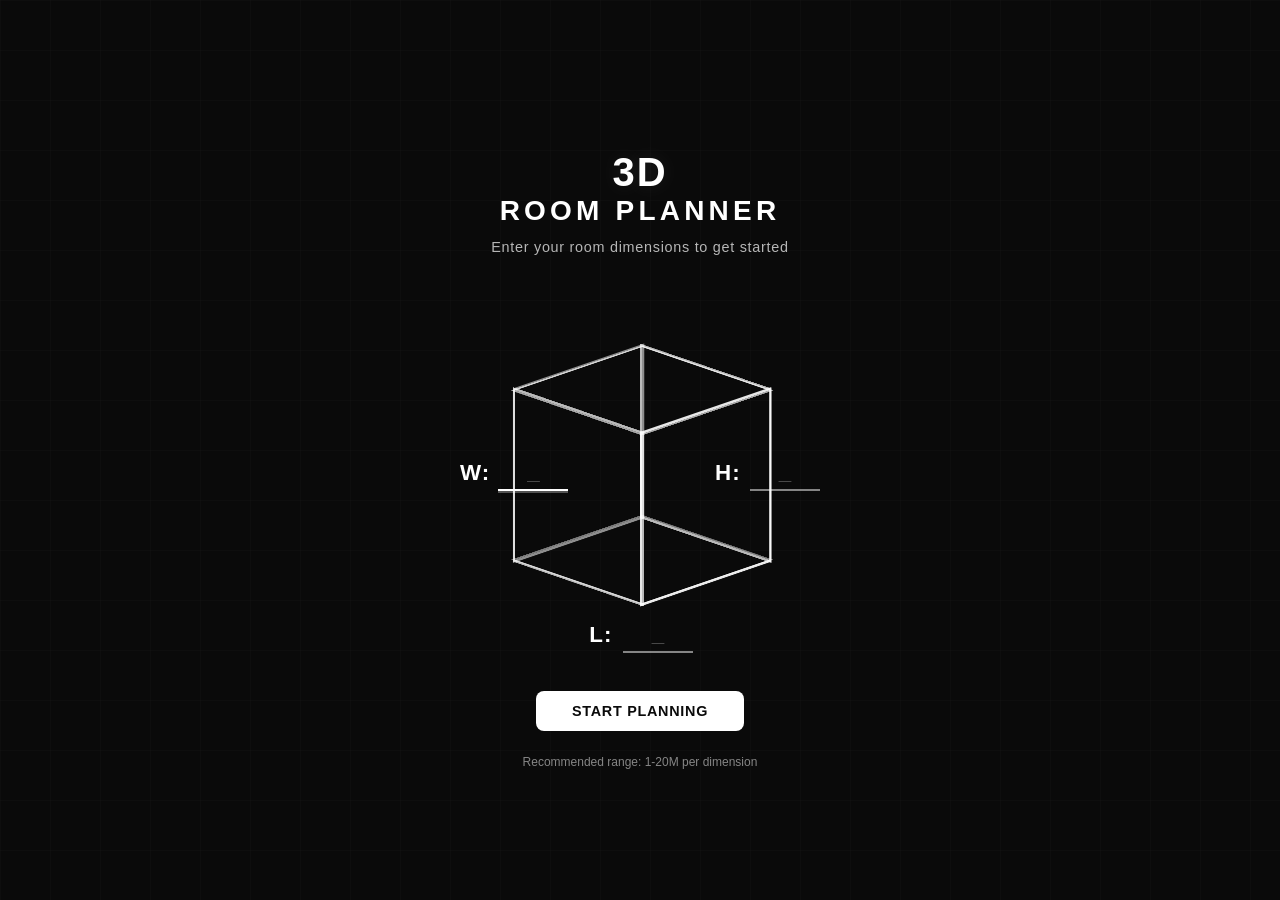
<file: index.html>
<!DOCTYPE html>
<html>
  <head>
    <meta charset="utf-8" />
    <title>3D Room Planner - Welcome</title>
    <link rel="stylesheet" href="css/index.css" />
    <link rel="stylesheet" href="css/dialog.css" />
    <script src="js/utils/dialog.js"></script>
  </head>
  <body>
    <div class="intro-container">
      <h1 class="main-title">
        <span class="title-3d">3D</span>
        <span class="title-room">ROOM PLANNER</span>
      </h1>
      <p class="subtitle">Enter your room dimensions to get started</p>

      <div class="room-visualization">
        <!-- 3D Wireframe Cube -->
        <div class="wireframe-cube">
          <div class="cube-face cube-front"></div>
          <div class="cube-face cube-back"></div>
          <div class="cube-face cube-right"></div>
          <div class="cube-face cube-left"></div>
          <div class="cube-face cube-top"></div>
          <div class="cube-face cube-bottom"></div>
        </div>

        <!-- Dimension Inputs positioned around the cube -->
        <div class="dimension-inputs-wrapper">
          <div class="dimension-input-group dimension-width">
            <label class="dimension-label">W:</label>
            <input
              type="number"
              id="room-width"
              class="dimension-input"
              placeholder="_"
              min="1"
              max="20"
            />
          </div>

          <div class="dimension-input-group dimension-height">
            <label class="dimension-label">H:</label>
            <input
              type="number"
              id="room-height"
              class="dimension-input"
              placeholder="_"
              min="1"
              max="20"
            />
          </div>

          <div class="dimension-input-group dimension-length">
            <label class="dimension-label">L:</label>
            <input
              type="number"
              id="room-length"
              class="dimension-input"
              placeholder="_"
              min="1"
              max="20"
            />
          </div>
        </div>
      </div>

      <button class="start-button" onclick="startPlanner()">
        Start Planning
      </button>

      <div class="hint">Recommended range: 1-20M per dimension</div>
    </div>

    <!-- Dialog Modal -->
    <div id="dialog-modal">
      <div id="dialog-content">
        <h2 id="dialog-title">Dialog</h2>
        <p id="dialog-message"></p>
        <div id="dialog-buttons"></div>
      </div>
    </div>

    <script src="js/index.js"></script>
  </body>
</html>
</file>
<file: css/index.css>
body {
  margin: 0;
  font-family: -apple-system, BlinkMacSystemFont, "Segoe UI", "Roboto", "Oxygen",
    "Ubuntu", "Cantarell", "Fira Sans", "Droid Sans", "Helvetica Neue",
    sans-serif;
  background: #0a0a0a;
  min-height: 100vh;
  display: flex;
  align-items: center;
  justify-content: center;
  position: relative;
  overflow: auto;
  padding: 15px;
  box-sizing: border-box;
}

/* Grid background pattern */
body::before {
  content: "";
  position: absolute;
  top: 0;
  left: 0;
  width: 100%;
  height: 100%;
  background-image: 
    linear-gradient(rgba(255, 255, 255, 0.03) 1px, transparent 1px),
    linear-gradient(90deg, rgba(255, 255, 255, 0.03) 1px, transparent 1px);
  background-size: 50px 50px;
  pointer-events: none;
  opacity: 0.5;
}

.intro-container {
  position: relative;
  z-index: 1;
  text-align: center;
  max-width: 550px;
  width: 100%;
  padding: 30px 25px;
  margin: 0 auto;
  box-sizing: border-box;
}

.main-title {
  display: flex;
  flex-direction: column;
  align-items: center;
  gap: 5px;
  margin-bottom: 12px;
}

.title-3d {
  font-size: 2.5rem;
  font-weight: 800;
  color: #ffffff;
  letter-spacing: 0.05em;
  text-transform: uppercase;
  line-height: 1;
  text-shadow: 0 0 20px rgba(255, 255, 255, 0.1);
}

.title-room {
  font-size: 1.75rem;
  font-weight: 700;
  color: #ffffff;
  letter-spacing: 0.15em;
  text-transform: uppercase;
  line-height: 1;
}

.subtitle {
  color: rgba(255, 255, 255, 0.7);
  margin-bottom: 28px;
  font-size: 0.9rem;
  font-weight: 400;
  letter-spacing: 0.05em;
}

/* Room Visualization Container */
.room-visualization {
  position: relative;
  width: 380px;
  height: 380px;
  margin: 0 auto 28px;
  display: flex;
  align-items: center;
  justify-content: center;
  min-height: 380px;
  max-width: 100%;
  box-sizing: border-box;
}

/* 3D Wireframe Cube */
.wireframe-cube {
  position: relative;
  width: 180px;
  height: 180px;
  transform-style: preserve-3d;
  transform: rotateX(-20deg) rotateY(45deg);
  animation: float 6s ease-in-out infinite;
}

@keyframes float {
  0%, 100% {
    transform: rotateX(-20deg) rotateY(45deg) translateY(0);
  }
  50% {
    transform: rotateX(-20deg) rotateY(45deg) translateY(-10px);
  }
}

.cube-face {
  position: absolute;
  width: 180px;
  height: 180px;
  border: 3px solid #ffffff;
  background: transparent;
  opacity: 0.9;
}

.cube-front {
  transform: translateZ(90px);
  border-color: #ffffff;
}

.cube-back {
  transform: translateZ(-90px) rotateY(180deg);
  border-color: rgba(255, 255, 255, 0.6);
}

.cube-right {
  transform: rotateY(90deg) translateZ(90px);
  border-color: rgba(255, 255, 255, 0.8);
}

.cube-left {
  transform: rotateY(-90deg) translateZ(90px);
  border-color: rgba(255, 255, 255, 0.8);
}

.cube-top {
  transform: rotateX(90deg) translateZ(90px);
  border-color: rgba(255, 255, 255, 0.7);
}

.cube-bottom {
  transform: rotateX(-90deg) translateZ(90px);
  border-color: rgba(255, 255, 255, 0.5);
}

/* Dimension Inputs Wrapper */
.dimension-inputs-wrapper {
  position: absolute;
  width: 100%;
  height: 100%;
  pointer-events: none;
}

.dimension-input-group {
  position: absolute;
  display: flex;
  align-items: center;
  gap: 8px;
  pointer-events: auto;
}

.dimension-label {
  font-size: 1.4rem;
  font-weight: 700;
  color: #ffffff;
  letter-spacing: 0.05em;
  text-transform: uppercase;
  min-width: 28px;
}

.dimension-input {
  background: transparent;
  border: none;
  border-bottom: 2px solid rgba(255, 255, 255, 0.5);
  color: #ffffff;
  font-size: 1.4rem;
  font-weight: 600;
  width: 70px;
  text-align: center;
  padding: 4px 0;
  outline: none;
  transition: all 0.3s ease;
  font-family: inherit;
}

.dimension-input::placeholder {
  color: rgba(255, 255, 255, 0.3);
}

.dimension-input:focus {
  border-bottom-color: #ffffff;
  box-shadow: 0 2px 0 rgba(255, 255, 255, 0.3);
}

.dimension-input::-webkit-inner-spin-button,
.dimension-input::-webkit-outer-spin-button {
  -webkit-appearance: none;
  margin: 0;
}

.dimension-input[type="number"] {
  -moz-appearance: textfield;
}

/* Position inputs around the cube */
.dimension-width {
  left: 10px;
  top: 50%;
  transform: translateY(-50%);
  flex-direction: row;
  align-items: center;
}

.dimension-height {
  right: 10px;
  top: 50%;
  transform: translateY(-50%);
  flex-direction: row;
  align-items: center;
}

.dimension-length {
  bottom: 10px;
  left: 50%;
  transform: translateX(-50%);
  flex-direction: row;
  align-items: center;
}

/* Start Button */
.start-button {
  background: #ffffff;
  color: #0a0a0a;
  border: none;
  padding: 12px 36px;
  font-size: 0.9rem;
  font-weight: 600;
  border-radius: 8px;
  cursor: pointer;
  transition: all 0.3s ease;
  font-family: inherit;
  letter-spacing: 0.05em;
  text-transform: uppercase;
  margin-bottom: 12px;
}

.start-button:hover {
  background: rgba(255, 255, 255, 0.9);
  transform: translateY(-2px);
  box-shadow: 0 10px 30px rgba(255, 255, 255, 0.2);
}

.start-button:active {
  transform: translateY(0);
}

.start-button:disabled {
  background: rgba(255, 255, 255, 0.3);
  cursor: not-allowed;
  transform: none;
  box-shadow: none;
}

/* Hint */
.hint {
  font-size: 0.75rem;
  color: rgba(255, 255, 255, 0.5);
  margin-top: 12px;
  font-weight: 400;
}

/* Responsive Design */
@media (max-width: 768px) {
  body {
    padding: 15px;
  }

  .intro-container {
    padding: 30px 20px;
  }

  .title-3d {
    font-size: 2.2rem;
  }

  .title-room {
    font-size: 1.6rem;
  }

  .room-visualization {
    width: 100%;
    max-width: 350px;
    height: 350px;
    min-height: 350px;
  }

  .wireframe-cube {
    width: 150px;
    height: 150px;
  }

  .cube-face {
    width: 150px;
    height: 150px;
  }

  .cube-front {
    transform: translateZ(75px);
  }

  .cube-back {
    transform: translateZ(-75px) rotateY(180deg);
  }

  .cube-right {
    transform: rotateY(90deg) translateZ(75px);
  }

  .cube-left {
    transform: rotateY(-90deg) translateZ(75px);
  }

  .cube-top {
    transform: rotateX(90deg) translateZ(75px);
  }

  .cube-bottom {
    transform: rotateX(-90deg) translateZ(75px);
  }

  .dimension-label {
    font-size: 1.2rem;
  }

  .dimension-input {
    width: 60px;
    font-size: 1.2rem;
  }

  .dimension-width {
    left: 10px;
  }

  .dimension-height {
    right: 10px;
  }

  .dimension-length {
    bottom: 10px;
  }
}

@media (max-width: 480px) {
  body {
    padding: 10px;
  }

  .intro-container {
    padding: 25px 15px;
  }

  .room-visualization {
    width: 100%;
    max-width: 300px;
    height: 300px;
    min-height: 300px;
  }

  .wireframe-cube {
    width: 120px;
    height: 120px;
  }

  .cube-face {
    width: 120px;
    height: 120px;
  }

  .cube-front {
    transform: translateZ(60px);
  }

  .cube-back {
    transform: translateZ(-60px) rotateY(180deg);
  }

  .cube-right {
    transform: rotateY(90deg) translateZ(60px);
  }

  .cube-left {
    transform: rotateY(-90deg) translateZ(60px);
  }

  .cube-top {
    transform: rotateX(90deg) translateZ(60px);
  }

  .cube-bottom {
    transform: rotateX(-90deg) translateZ(60px);
  }

  .dimension-width {
    left: 5px;
  }

  .dimension-height {
    right: 5px;
  }

  .dimension-length {
    bottom: 5px;
  }

  .dimension-label {
    font-size: 1rem;
    min-width: 25px;
  }

  .dimension-input {
    width: 50px;
    font-size: 1rem;
  }
}
</file>
<file: css/dialog.css>
/* Dialog Modal Styles - Similar to auth modal */

#dialog-modal {
  display: none;
  position: fixed;
  top: 0;
  left: 0;
  width: 100%;
  height: 100%;
  background: rgba(0, 0, 0, 0.7);
  z-index: 10001;
  justify-content: center;
  align-items: center;
}

#dialog-content {
  background: white;
  padding: 30px;
  border-radius: 10px;
  width: 90%;
  max-width: 400px;
  box-shadow: 0 4px 20px rgba(0, 0, 0, 0.3);
  position: relative;
}

#dialog-title {
  margin: 0 0 15px 0;
  color: #333;
  font-size: 24px;
  font-weight: 600;
}

#dialog-message {
  margin: 0 0 20px 0;
  color: #555;
  font-size: 16px;
  line-height: 1.5;
}

.dialog-input-container {
  margin: 15px 0 20px 0;
}

.dialog-input {
  width: 100%;
  padding: 10px;
  border: 1px solid #ddd;
  border-radius: 5px;
  font-size: 16px;
  box-sizing: border-box;
}

.dialog-input:focus {
  outline: none;
  border-color: #4CAF50;
}

#dialog-buttons {
  display: flex;
  gap: 10px;
  justify-content: flex-end;
  margin-top: 20px;
}

.dialog-btn {
  padding: 10px 20px;
  border: none;
  border-radius: 5px;
  font-size: 16px;
  cursor: pointer;
  transition: background 0.2s;
  min-width: 80px;
}

.dialog-btn-primary {
  background: #4CAF50;
  color: white;
}

.dialog-btn-primary:hover {
  background: #45a049;
}

.dialog-btn-secondary {
  background: #e0e0e0;
  color: #333;
}

.dialog-btn-secondary:hover {
  background: #d0d0d0;
}

.dialog-btn:disabled {
  background: #ccc;
  cursor: not-allowed;
}

/* Welcome Dialog Styles */
#dialog-content.welcome-dialog {
  background: rgba(15, 15, 15, 0.98);
  backdrop-filter: blur(20px);
  border: 1px solid rgba(255, 255, 255, 0.1);
  max-width: 500px;
  padding: 40px;
  color: #f5f5f5;
}

.welcome-dialog-content {
  color: #f5f5f5;
}

.welcome-title {
  font-size: 28px;
  font-weight: 700;
  color: #ffffff;
  margin: 0 0 10px 0;
  text-align: center;
}

.welcome-subtitle {
  font-size: 16px;
  color: rgba(255, 255, 255, 0.7);
  text-align: center;
  margin: 0 0 30px 0;
  padding-bottom: 20px;
  border-bottom: 1px solid rgba(255, 255, 255, 0.1);
}

.welcome-section {
  margin: 25px 0;
}

.welcome-section h3 {
  font-size: 18px;
  font-weight: 600;
  color: #ffffff;
  margin: 0 0 12px 0;
}

.welcome-section ul {
  list-style: none;
  padding: 0;
  margin: 0;
}

.welcome-section li {
  padding: 8px 0;
  color: rgba(255, 255, 255, 0.9);
  font-size: 15px;
  line-height: 1.6;
}

.welcome-section li strong {
  color: #ffffff;
  font-weight: 600;
}

.welcome-tip {
  margin-top: 30px;
  padding: 15px;
  background: rgba(255, 255, 255, 0.05);
  border-left: 4px solid rgba(255, 255, 255, 0.3);
  border-radius: 6px;
  color: rgba(255, 255, 255, 0.9);
  font-size: 14px;
  line-height: 1.6;
}

.welcome-tip strong {
  color: #ffffff;
  font-weight: 600;
}

#dialog-content.welcome-dialog .dialog-btn-primary {
  background: #ffffff;
  color: #0a0a0a;
  font-weight: 600;
  padding: 12px 32px;
  margin-top: 20px;
}

#dialog-content.welcome-dialog .dialog-btn-primary:hover {
  background: rgba(255, 255, 255, 0.9);
  transform: translateY(-1px);
  box-shadow: 0 4px 12px rgba(255, 255, 255, 0.2);
}
</file>
